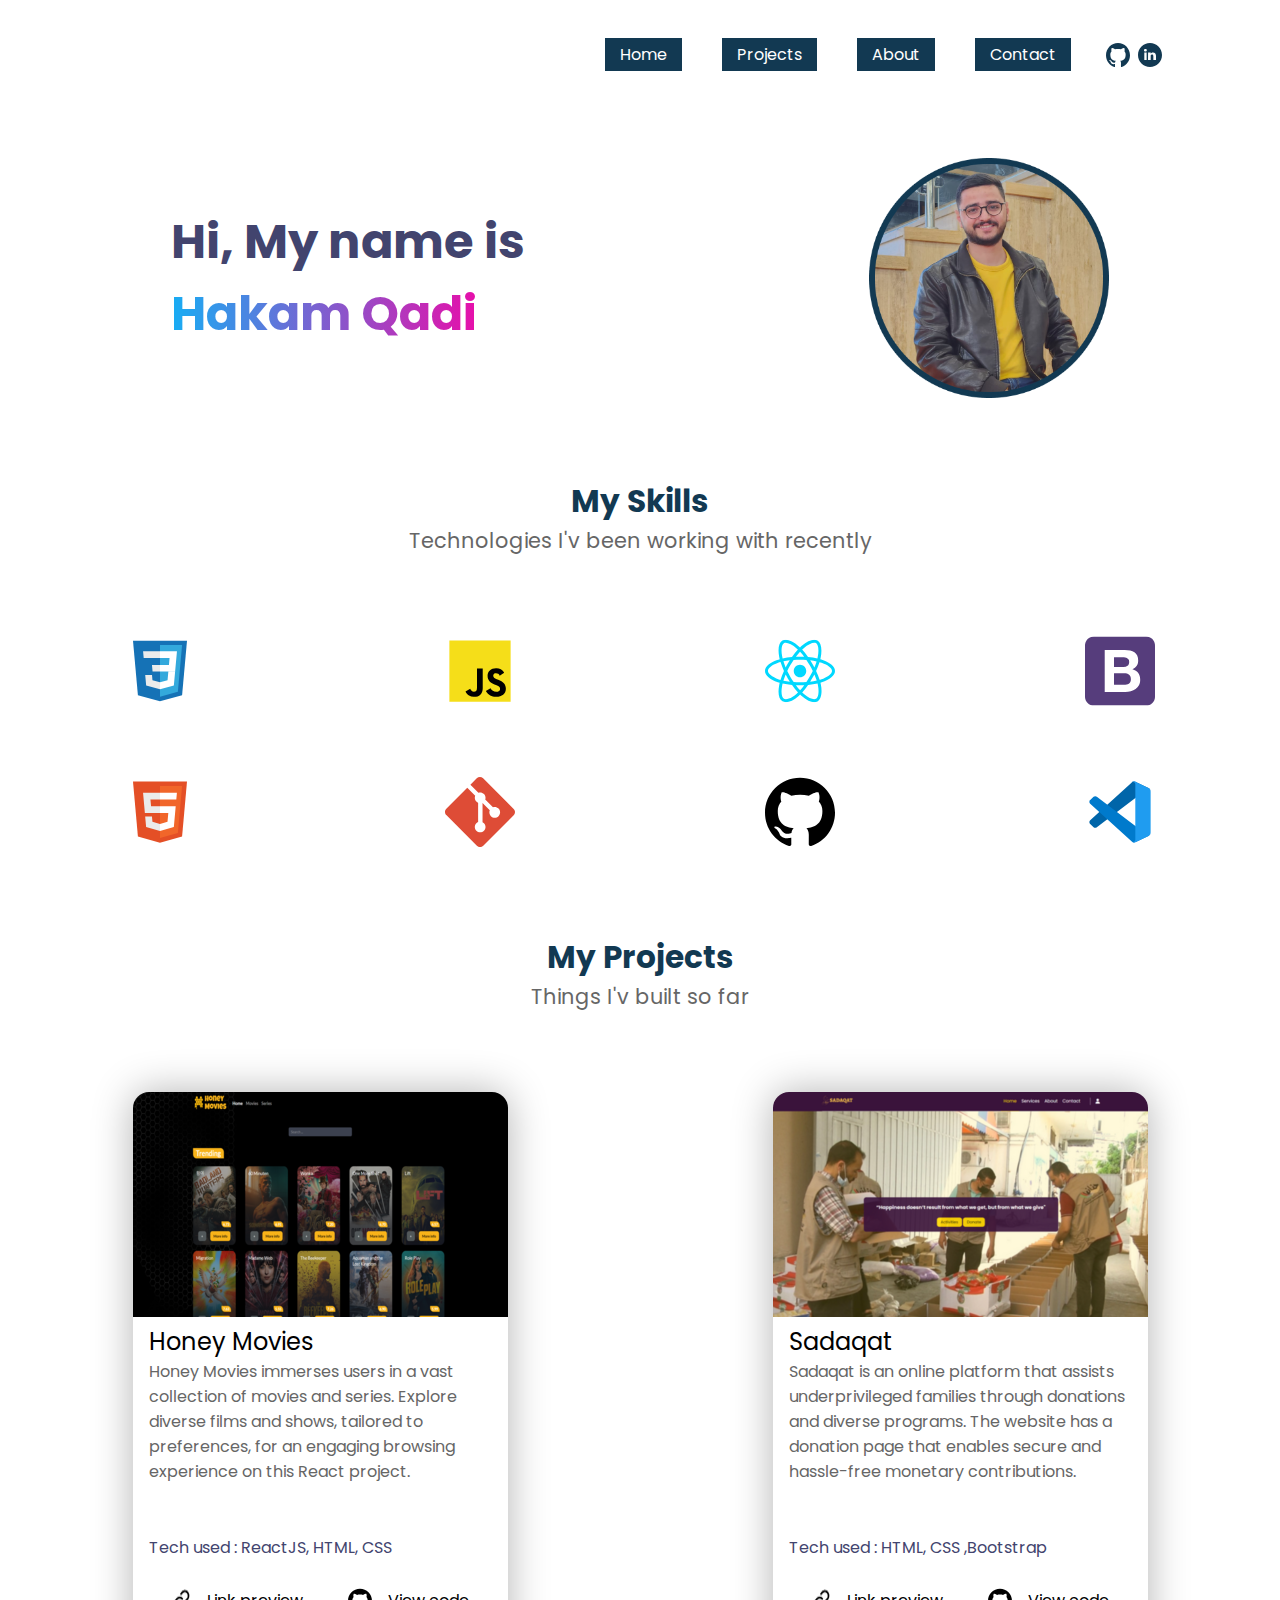
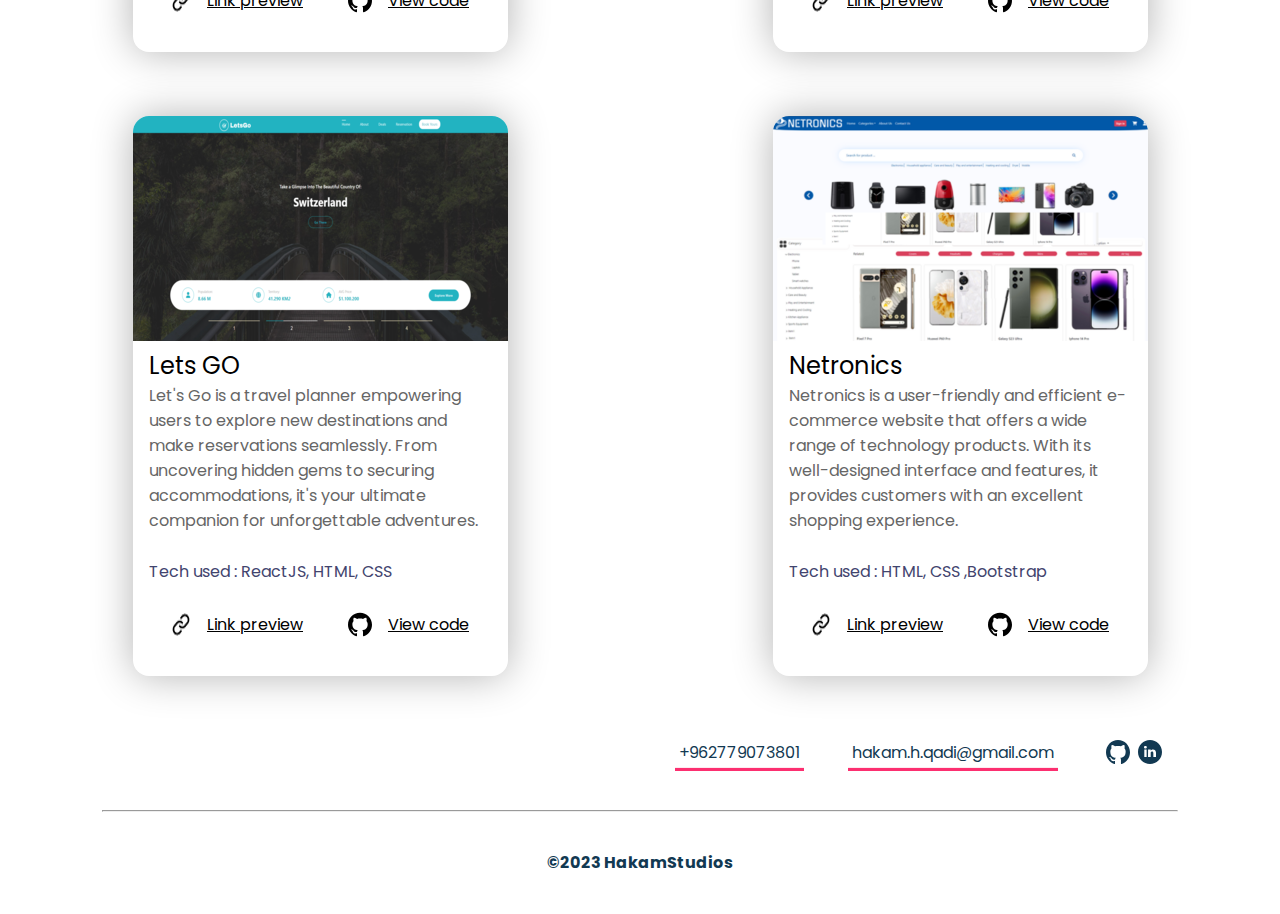
<file: index.html>
<!DOCTYPE html>
<html lang="en">

<head>
  <meta charset="UTF-8" />
  <meta http-equiv="X-UA-Compatible" content="IE=edge" />
  <meta name="viewport" content="width=device-width, initial-scale=1.0" />
  <title>Home</title>
  <link rel="stylesheet" href="css/indexStyle.css" />
</head>

<body>
  <header class="headerContainer">
    <nav>
      <input id="menu-toggle" type="checkbox" />
      <label class="menu-button-container" for="menu-toggle">
        <div class="menu-button"><img src="icn/menu.svg" alt="" /></div>
      </label>
      <ul class="menu">
        <li><a class="navTxt" href="#">Home</a></li>
        <li><a class="navTxt scroll" href="#projects">Projects</a></li>
        <li><a class="navTxt" href="html/about.html">About</a></li>
        <li><a class="navTxt" href="html/contact.html">Contact</a></li>
      </ul>
      <a class="hamMenu" href="#"></a>

      <div class="social">
        <a id="social" href="https://github.com/HakamQadi" target="_blank"><img src="icn/github.svg" alt="" /></a>
        <a id="social" href="https://www.linkedin.com/in/hakam-qadi-671a13230/" target="_blank"><img
            src="icn/linkedin.svg" alt="" /></a>
      </div>
    </nav>

    <div class="profileContainer">
      <div class="myName">
        Hi, My name is <span id="myName">Hakam Qadi</span>
      </div>
      <img class="myImg" src="imgs/Pic.png" alt="" />
    </div>
  </header>

  <main>
    <section class="skillsSection titleFontSize">
      <h2>My Skills</h2>
      <div class="subtextClr2">
        Technologies I'v been working with recently
      </div>
    </section>

    <div class="skillsContainer">
      <div class="skillIcn"><img src="icn/icons_type-css.svg" alt="" /></div>
      <div class="skillIcn">
        <img src="icn/icons_type-html.svg" alt="" />
      </div>
      <div class="skillIcn"><img src="icn/icons_type-js.svg" alt="" /></div>
      <div class="skillIcn"><img src="icn/logos_git-icon.svg" alt="" /></div>
      <div class="skillIcn"><img src="icn/logos_react.svg" alt="" /></div>
      <div class="skillIcn"><img src="icn/icons_github.svg" alt="" /></div>
      <div class="skillIcn">
        <img src="icn/logos_bootstrap.svg" alt="" />
      </div>
      <div class="skillIcn">
        <img src="icn/icons_type-vscode.svg" alt="" />
      </div>
    </div>

    <!-- Projects -->

    <section id="projects" class="projectsSection titleFontSize">
      <h2>My Projects</h2>
      <div class="subtextClr2">Things I'v built so far</div>
    </section>
    <!-- card Container -->
    <div class="cardsContainer">
      <!-- card -->
      <div class="card fit-content wrapTxt">
        <div class="fit-content">
          <img style="border-radius: 1rem 1rem 0 0" src="imgs/HoneyMovies.png" alt="" />
        </div>
        <div class="cardDetails">
          <div class="projectTitle fit-content">Honey Movies</div>
          <div class="projectDetails fit-content subtextClr2">
            Honey Movies immerses users in a vast collection of movies and series. Explore diverse films and shows,
            tailored to preferences, for an engaging browsing experience on this React project.
          </div>
          <div class="techUsed fit-content">
            Tech used : ReactJS, HTML, CSS
          </div>
          <div class="links">
            <div>
              <img src="icn/link.png" alt="" />
              <div class="linkPreview fit-content">
                <a target="_blank" href="https://incandescent-semolina-202393.netlify.app/">Link preview</a>
              </div>
            </div>
            <div>
              <img style="width: 24px" src="icn/icons_github.svg" alt="" />
              <div class="viewCode fit-content">
                <a target="_blank" href="https://github.com/HakamQadi/HoneyMovies-ReactProject">View code</a>
              </div>
            </div>
          </div>
        </div>
      </div>
      <!-- card -->
      <div class="card fit-content wrapTxt">
        <div class="fit-content">
          <img style="border-radius: 1rem 1rem 0 0" src="imgs/sadaqat.png" alt="" />
        </div>
        <div class="cardDetails">
          <div class="projectTitle fit-content">Sadaqat</div>
          <div class="projectDetails fit-content subtextClr2">
            Sadaqat is an online platform that assists underprivileged
            families through donations and diverse programs. The website has a
            donation page that enables secure and hassle-free monetary
            contributions.
          </div>
          <div class="techUsed fit-content">
            Tech used : HTML, CSS ,Bootstrap
          </div>
          <div class="links">
            <div>
              <img src="icn/link.png" alt="" />
              <div class="linkPreview fit-content">
                <a target="_blank" href="https://hakamqadi.github.io/sadaqat-hakathon/">Link preview</a>
              </div>
            </div>
            <div>
              <img style="width: 24px" src="icn/icons_github.svg" alt="" />
              <div class="viewCode fit-content">
                <a target="_blank" href="https://github.com/HakamQadi/sadaqat-hakathon">View code</a>
              </div>
            </div>
          </div>
        </div>
      </div>
      <!-- card -->
      <div class="card fit-content wrapTxt">
        <div class="fit-content">
          <img style="border-radius: 1rem 1rem 0 0" src="imgs/LetsGo.png" alt="" />
        </div>
        <div class="cardDetails">
          <div class="projectTitle fit-content">Lets GO</div>
          <div class="projectDetails fit-content subtextClr2">
            Let's Go is a travel planner empowering users to explore new destinations and make
            reservations seamlessly. From uncovering hidden gems to securing accommodations, it's your ultimate
            companion for unforgettable adventures.
          </div>
          <div class="techUsed fit-content">
            Tech used : ReactJS, HTML, CSS
          </div>
          <div class="links">
            <div>
              <img src="icn/link.png" alt="" />
              <div class="linkPreview fit-content">
                <a target="_blank" href="https://dulcet-genie-8c8f7f.netlify.app/">Link preview</a>
              </div>
            </div>
            <div>
              <img style="width: 24px" src="icn/icons_github.svg" alt="" />
              <div class="viewCode fit-content">
                <a target="_blank" href="https://github.com/HakamQadi/Travel-Planner">View code</a>
              </div>
            </div>
          </div>
        </div>
      </div>
      <!-- card -->
      <div class="card fit-content wrapTxt">
        <div class="fit-content">
          <img style="border-radius: 1rem 1rem 0 0" src="imgs/netronics.png" alt="" />
        </div>
        <div class="cardDetails">
          <div class="projectTitle fit-content">Netronics</div>
          <div class="projectDetails fit-content subtextClr2">
            Netronics is a user-friendly and efficient e-commerce website that
            offers a wide range of technology products. With its well-designed
            interface and features, it provides customers with an excellent
            shopping experience.
          </div>
          <div class="techUsed fit-content">
            Tech used : HTML, CSS ,Bootstrap
          </div>
          <div class="links">
            <div>
              <img src="icn/link.png" alt="" />
              <div class="linkPreview fit-content">
                <a target="_blank" href="https://hakamqadi.github.io/Netronics-Project/">Link preview</a>
              </div>
            </div>
            <div>
              <img style="width: 24px" src="icn/icons_github.svg" alt="" />
              <div class="viewCode fit-content">
                <a target="_blank" href="https://github.com/HakamQadi/Netronics-Project">View code</a>
              </div>
            </div>
          </div>
        </div>
      </div>
    </div>
  </main>

  <footer>
    <div class="footerSocialContainer">
      <div class="socialContainer">
        <a class="phone" href="tel:+962779073801">+962779073801</a>
        <a class="email" href="mailto:hakam.h.qadi@gmail.com">hakam.h.qadi@gmail.com</a>
      </div>
      <div class="social">
        <a href="https://github.com/HakamQadi" target="_blank"><img src="icn/github.svg" alt="" /></a>
        <a href="https://www.linkedin.com/in/hakam-qadi-671a13230/" target="_blank"><img src="icn/linkedin.svg"
            alt="" /></a>
      </div>
    </div>
    <hr style="
          margin-top: 3%;
          margin-bottom: 3%;
          margin-right: 8%;
          margin-left: 8%;
        " />
    <div class="copy">&copy;2023 HakamStudios</div>
  </footer>
</body>

</html>
</file>
<file: css/indexStyle.css>
@import url('https://fonts.googleapis.com/css2?family=Poppins:wght@100;500;700;900&display=swap');

* {
    margin: 0;
    padding: 0;
    font-family: 'Poppins', sans-serif;

}


/*colors light mode */
body {
    background-color: white;
}

.techUsed {
    color: #42446E;
}

.subtextClr2 {
    color: #666666;
}




.navTxt {
    z-index: 1;
    position: relative;
    font-size: inherit;
    font-family: inherit;
    color: white;
    padding: 0.5em 1em;
    outline: none;
    border: none;
    background-color: #123952;
    overflow: hidden;
    transition: color 0.4s ease-in-out;
}

.navTxt::before {
    content: '';
    z-index: -1;
    position: absolute;
    top: 50%;
    left: 50%;
    width: 1em;
    height: 1em;
    border-radius: 50%;
    background-color: #fc2f70;
    transform-origin: center;
    transform: translate3d(-50%, -50%, 0) scale3d(0, 0, 0);
    transition: transform 0.45s ease-in-out;
}

.navTxt:hover {
    cursor: pointer;
}

.navTxt:hover::before {
    transform: translate3d(-50%, -50%, 0) scale3d(15, 15, 15);
}





.myName {
    color: #42446E;
}

#myName {
    background: linear-gradient(90deg, #13B0F5 -2.06%, #E70FAA 100%);
    -webkit-background-clip: text;
    -webkit-text-fill-color: transparent;

}

.skillsSection h2,
.projectsSection h2 {
    color: #123952;
}


.links a {
    color: black;
}


.links a:hover {
    color: #42446E;
}


.phone {
    color: #123952;
    text-decoration: none;
    position: relative;
    z-index: 1;
}

.phone::before {
    content: '';
    position: absolute;
    z-index: -1;
    top: 0;
    bottom: 0;
    left: -0.25em;
    right: -0.25em;
    background-color: #fc2f70;
    transform-origin: bottom center;
    transform: scaleY(0.1);
    transition: all 0.1s ease-in-out;
}

.phone:hover::before {
    transform: scaleY(1.2);
    background-color: hsla(341, 97%, 59%, 0.75);
    -webkit-transform: scaleY(1.2);
    -moz-transform: scaleY(1.2);
    -ms-transform: scaleY(1.2);
    -o-transform: scaleY(1.2);
}

.email {
    color: #123952;
    text-decoration: none;
    position: relative;
    z-index: 1;
}

.email::before {
    content: '';
    position: absolute;
    z-index: -1;
    top: 0;
    bottom: 0;
    left: -0.25em;
    right: -0.25em;
    background-color: #fc2f70;
    transform-origin: bottom center;
    transform: scaleY(0.1);
    transition: all 0.1s ease-in-out;
}

.email:hover::before {
    transform: scaleY(1.2);
    background-color: hsla(341, 97%, 59%, 0.75);
    -webkit-transform: scaleY(1.2);
    -moz-transform: scaleY(1.2);
    -ms-transform: scaleY(1.2);
    -o-transform: scaleY(1.2);
}



.copy {
    color: #123952;
    font-weight: bolder;
}

/* / */

/* fonts size */
.titleFontSize {
    font-size: 1.3rem;
}

.myName {
    font-weight: 700;
    font-size: 3rem;
    white-space: wrap;
    width: 355px;
}

/* header */

.navTxt:link,
.navTxt:visited {
    padding: 4px 15px;
    text-align: center;
    text-decoration: none;
    display: inline-block;
}

.hamMenu {
    display: none;
}


.social {
    display: flex;
    gap: 0 0.5rem;
    align-self: center;
    width: 20px;
}


.headerContainer {

    margin-top: 3%;
    display: flex;
    justify-content: flex-end;
    flex-direction: column;
}

nav {
    /* background-color: red; */
    display: flex;
    justify-content: flex-end;
    margin-right: 12%;
}

nav ul {
    list-style: none;
    margin-right: 15px;
    display: flex;

}

nav li {
    margin: 0 20px;
}


.profileContainer {
    margin-top: 5rem;

    display: flex;
    justify-content: space-around;
    align-items: center;
}

.myImg {
    width: 15rem;
}




/* main */





.skillsSection {
    display: flex;
    flex-direction: column;
    align-items: center;
}

.skillsContainer {
    justify-items: center;
    margin-top: 5rem;
    display: grid;
    grid-auto-flow: column dense;
    grid-template-columns: 1fr 1fr 1fr 1fr;
    grid-template-rows: 1fr 1fr;
    gap: 4em 0;
}



.cardsContainer {

    display: grid;
    justify-items: center;
    grid-template-columns: repeat(auto-fit, minmax(500px, 1fr));
    grid-template-rows: 1fr 1fr;

}

.card {
    margin-left: 10px;
    margin-right: 10px;
    border-radius: 1rem;
    background-color: #fff;
    box-shadow: 0px 0px 40px rgba(0, 0, 0, 0.3);
    margin-bottom: 10%;
    /* padding-bottom: 3%; */
    height: 35rem;

}

.cardDetails {
    margin-left: 1rem;
    margin-right: 1rem;
}


.projectTitle {
    font-size: 1.5rem;
}

.techUsed {
    margin-top: 1rem;
    margin-bottom: 1rem;
}
.projectDetails{
    /* background-color: red; */
    height: 10rem;
}

.links {
    display: flex;
    height: 3rem;
    /* margin-top: 2rem; */
    /* margin-bottom: 2rem; */
    justify-content: space-around;
    align-items: center;
    /* background-color: red; */
}

.links div {
    display: flex;
    gap: 0 1rem;
}

/* footer */
.footerSocialContainer {
    margin-right: 12%;
    display: flex;
    justify-content: flex-end;
}

.socialContainer {
    width: 30rem;
    display: flex;
    justify-content: space-evenly;

}

.copy {
    display: flex;
    justify-content: center;
    margin-bottom: 3%;
}


/* general classes */


main section {
    text-align: center;
    margin-top: 5rem;
    margin-bottom: 5rem;
    display: grid;
    justify-content: center;
    margin-top: 5rem;
}

.wrapTxt {
    width: min-content;
}

/* / */







.menu-button-container {
    display: none;
    height: 100%;
    width: 30px;
    cursor: pointer;
    flex-direction: column;
    justify-content: center;
    align-items: center;
}

#menu-toggle {
    display: none;
}










/* Responsive */



@media (max-width: 768px) {


    nav {
        margin-right: 3rem;
    }

    li {
        display: none;
    }

    .hamMenu {
        display: block;
    }

    .social {
        display: none;



    }

    .navTxt {
        width: 7rem;
        background-color: #fff;
        color: #123952;
    }


    .myName {

        font-size: 2rem;
        width: 248px;
    }

    .myImg {
        width: 10rem;

    }

    .titleFontSize h2 {
        font-size: 1.3rem;
    }

    .subtextClr2 {
        font-size: 1.2rem;

    }

    .socialContainer {
        align-items: center;
        width: fit-content;
        display: flex;
        flex-direction: column;
    }

    .footerSocialContainer {

        margin-left: 4.3rem;
        display: flex;
        align-self: center;
    }


    footer {
        display: flex;
        justify-items: center;
        flex-direction: column;
    }

    .phone {
        margin-bottom: 0.5rem;
    }






    /* //////////////////////// */

    /* hamMenu */


    .menu-button-container {
        display: flex;
    }

    .menu {
        position: absolute;
        top: 0;
        margin-top: 50px;
        margin-right: -2rem;
        /* left: 0; */
        flex-direction: column;
        width: 100%;
        justify-content: center;
        align-items: center;
    }

    #menu-toggle~.menu li {
        height: 0;
        margin: 0;
        padding: 0;
        border: 0;
    }

    #menu-toggle:checked~.menu li {
        height: 2.5em;
        padding: 0.5em;
    }

    .menu>li {
        display: flex;
        justify-content: center;
        margin: 0;
        padding: 0.5em 0;
        width: 100%;
        background-color: #fff;
    }





    /* //////////////// */


}








@media (max-width: 425px) {

    .cardsContainer {
        display: block;
        margin-left: 2.5rem;
    }

    nav {
        margin-right: 0rem;
    }

    .myImg {
        margin-right: 0.5rem;
    }

    .myName {
        text-align: center;
        font-weight: 700;
        font-size: 1.5rem;
    }

    body {
        margin-right: -3rem;

    }

    .menu {
        margin-right: 1rem;

    }
}








@media (max-width: 320px) {

    .cardsContainer {
        display: block;
        margin-left: -1rem;
    }

    nav {
        margin-right: 0rem;
    }

    .myImg {
        margin-right: 0.5rem;
    }

    .myName {
        text-align: center;
        font-weight: 700;
        font-size: 1.5rem;
    }

    body {
        margin-right: -3rem;
    }

    .skillsContainer {
        margin-left: 1rem;
    }

    .menu {
        width: 112%;
        margin-right: 0rem;

    }

}

@media (max-width: 375px) and (min-width:374px) {
    .cardsContainer {
        margin-left: 1rem;
    }
}


.modeBTN {

    margin-right: 55rem;

}



.modeBTN {
    z-index: 1;
    position: relative;
    font-size: inherit;
    font-family: inherit;
    color: #123952;
    padding: 0.5em 1em;
    outline: none;
    border: none;
    border: 1px solid #123952;
    overflow: hidden;
    transition: color 0.4s ease-in-out;
}

.modeBTN::before {
    content: '';
    z-index: -1;
    position: absolute;
    top: 50%;
    left: 50%;
    width: 1em;
    height: 1em;
    border-radius: 50%;
    background-color: #fc2f70;
    transform-origin: center;
    transform: translate3d(-50%, -50%, 0) scale3d(0, 0, 0);
    transition: transform 0.45s ease-in-out;
}

.modeBTN:hover {
    cursor: pointer;
    color: white;
}

.modeBTN:hover::before {
    transform: translate3d(-50%, -50%, 0) scale3d(15, 15, 15);
}


.modeBTN:link,
.modeBTN:visited {
    padding: 4px 15px;
    text-align: center;
    text-decoration: none;
    display: inline-block;
}
</file>
